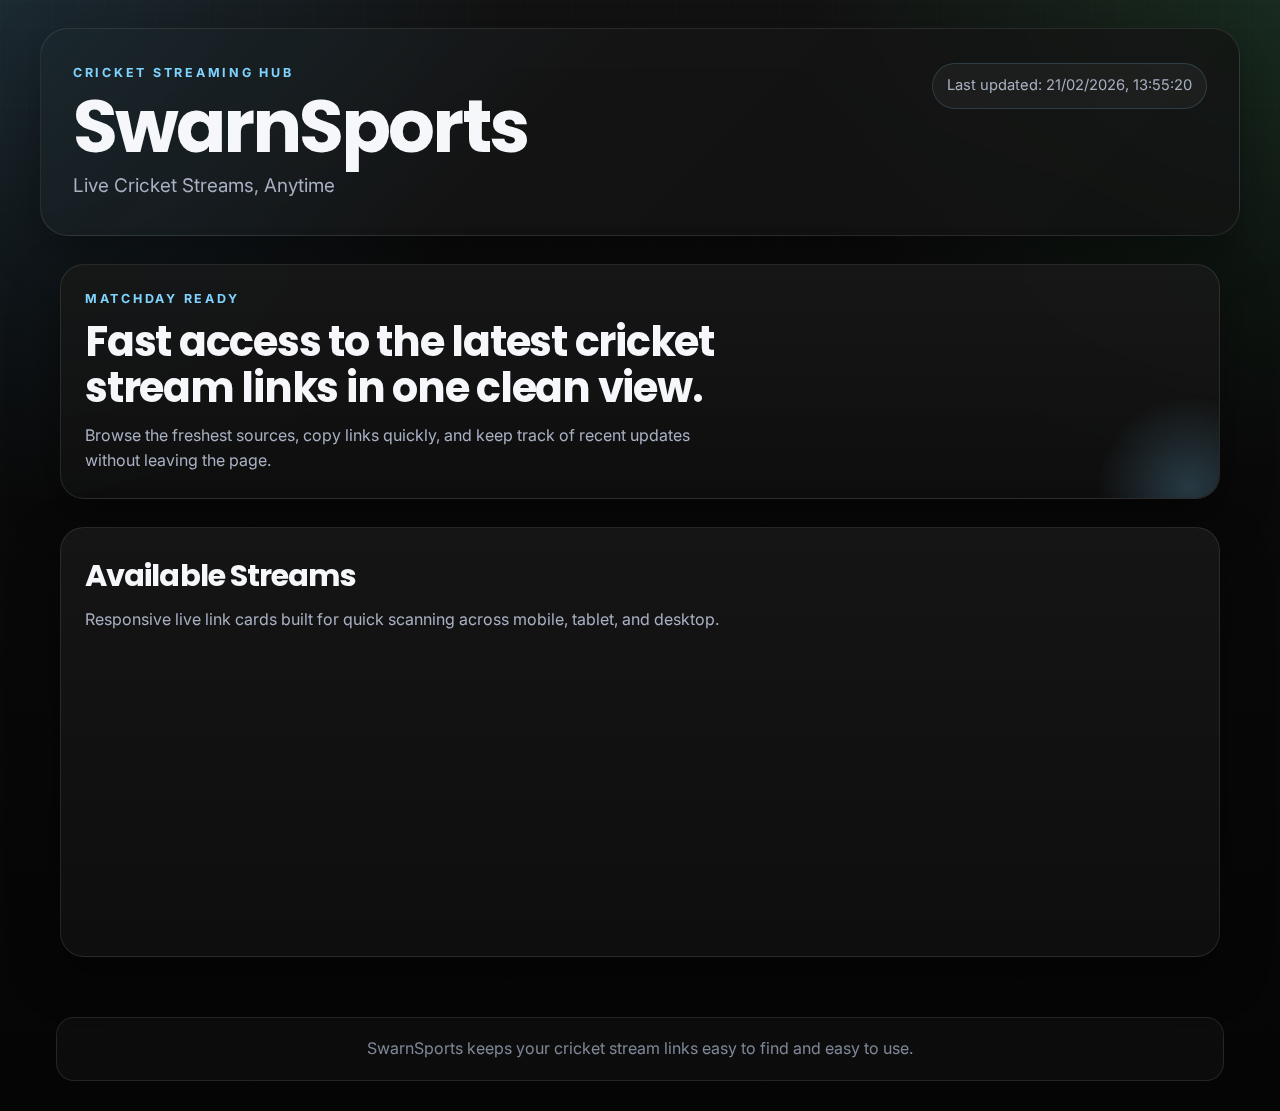
<file: index.html>
<!doctype html>
<html lang="en">
<head>
  <meta charset="UTF-8" />
  <meta name="viewport" content="width=device-width, initial-scale=1.0" />
  <meta name="description" content="SwarnSports cricket streaming links aggregator" />
  <title>SwarnSports</title>
  <link rel="preconnect" href="https://fonts.googleapis.com" />
  <link rel="preconnect" href="https://fonts.gstatic.com" crossorigin />
  <link
    href="https://fonts.googleapis.com/css2?family=Inter:wght@400;500;600;700&family=Poppins:wght@600;700;800&display=swap"
    rel="stylesheet"
  />
  <link rel="stylesheet" href="style.css" />
</head>
<body>
  <header class="site-header">
    <div class="header-content">
      <div class="brand-block">
        <p class="eyebrow">Cricket Streaming Hub</p>
        <h1>SwarnSports</h1>
        <p class="subtitle">Live Cricket Streams, Anytime</p>
      </div>
      <p class="last-updated">Last updated: <time id="last-updated">-</time></p>
    </div>
  </header>

  <main class="content" aria-live="polite">
    <section class="hero-panel" aria-label="Streaming overview">
      <div class="hero-copy">
        <p class="hero-kicker">Matchday Ready</p>
        <h2>Fast access to the latest cricket stream links in one clean view.</h2>
        <p class="hero-text">
          Browse the freshest sources, copy links quickly, and keep track of recent updates without leaving the page.
        </p>
      </div>
    </section>

    <section class="streams-section" aria-label="Available cricket streams">
      <div class="section-heading">
        <h2>Available Streams</h2>
        <p>Responsive live link cards built for quick scanning across mobile, tablet, and desktop.</p>
      </div>

      <section id="loading-state" class="state-card" role="status">
        <p>Fetching latest links...</p>
      </section>

      <section id="empty-state" class="state-card" hidden>
        <p>No links found</p>
      </section>

      <section id="links-container" class="links-grid" aria-label="Streaming links"></section>
    </section>
  </main>

  <template id="link-card-template">
    <article class="link-card">
      <h2 class="link-url-wrap">
        <a class="link-url" href="#" target="_blank" rel="noopener noreferrer"></a>
      </h2>
      <div class="meta-row">
        <span class="source-channel"></span>
        <time class="posted-time"></time>
      </div>
      <p class="message-preview"></p>
      <button type="button" class="copy-btn">Copy</button>
    </article>
  </template>

  <footer class="site-footer">
    <p>SwarnSports keeps your cricket stream links easy to find and easy to use.</p>
  </footer>

  <script src="script.js"></script>
</body>
</html>
</file>
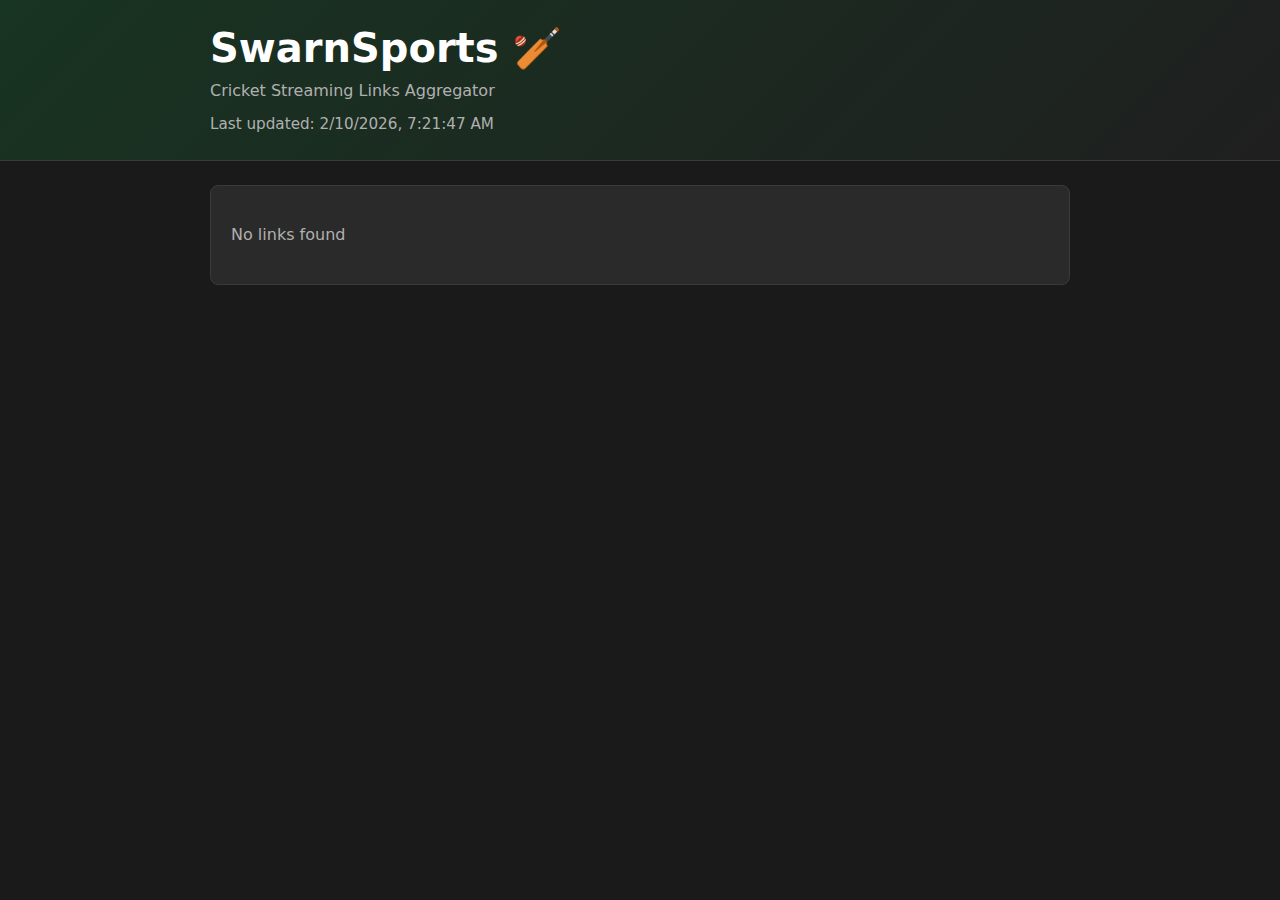
<file: frontend/index.html>
﻿<!doctype html>
<html lang="en">
<head>
  <meta charset="UTF-8" />
  <meta name="viewport" content="width=device-width, initial-scale=1.0" />
  <meta name="description" content="SwarnSports cricket streaming links aggregator" />
  <title>SwarnSports</title>
  <link rel="stylesheet" href="style.css" />
</head>
<body>
  <header class="site-header">
    <div class="header-content">
      <h1>SwarnSports 🏏</h1>
      <p class="subtitle">Cricket Streaming Links Aggregator</p>
      <p class="last-updated">Last updated: <time id="last-updated">-</time></p>
    </div>
  </header>

  <main class="content" aria-live="polite">
    <section id="loading-state" class="state-card" role="status">
      <p>Fetching latest links...</p>
    </section>

    <section id="empty-state" class="state-card" hidden>
      <p>No links found</p>
    </section>

    <section id="links-container" class="links-grid" aria-label="Streaming links"></section>
  </main>

  <template id="link-card-template">
    <article class="link-card">
      <h2 class="link-url-wrap">
        <a class="link-url" href="#" target="_blank" rel="noopener noreferrer"></a>
      </h2>
      <div class="meta-row">
        <span class="source-channel"></span>
        <time class="posted-time"></time>
      </div>
      <p class="message-preview"></p>
      <button type="button" class="copy-btn">Copy</button>
    </article>
  </template>

  <script src="script.js"></script>
</body>
</html>
</file>
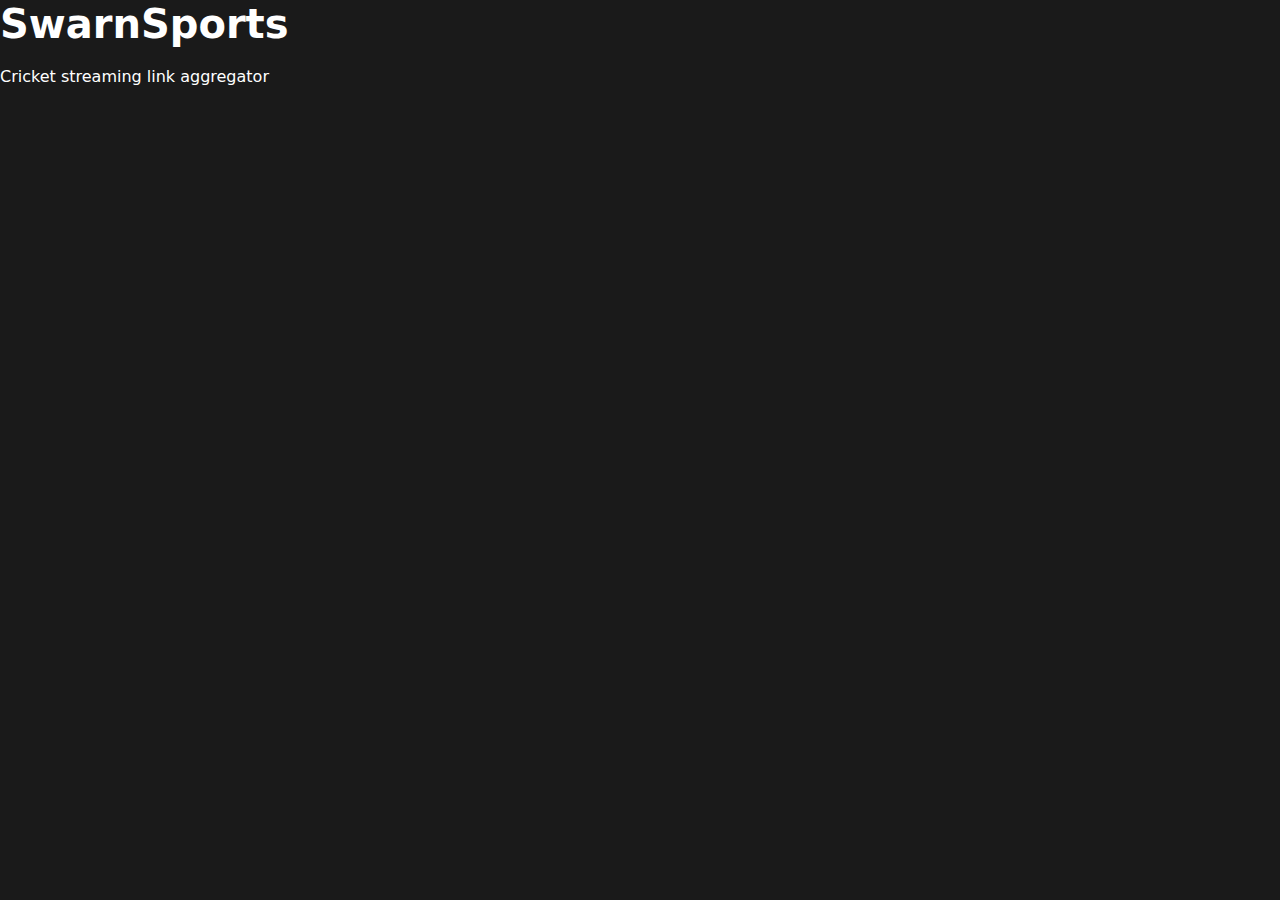
<file: SwarnSports/frontend/index.html>
﻿<!doctype html>
<html lang="en">
<head>
  <meta charset="UTF-8" />
  <meta name="viewport" content="width=device-width, initial-scale=1.0" />
  <title>SwarnSports</title>
  <link rel="stylesheet" href="style.css" />
</head>
<body>
  <main>
    <h1>SwarnSports</h1>
    <p>Cricket streaming link aggregator</p>
    <section id="links-container">
      <!-- TODO: Render aggregated links here -->
    </section>
  </main>
  <script src="script.js"></script>
</body>
</html>
</file>
<file: style.css>
:root {
  --bg-primary: #0a0a0a;
  --bg-secondary: rgba(255, 255, 255, 0.05);
  --bg-tertiary: rgba(255, 255, 255, 0.08);
  --surface-border: rgba(255, 255, 255, 0.1);
  --surface-strong: rgba(255, 255, 255, 0.14);
  --text-primary: #f5f7fb;
  --text-secondary: #a8b0c2;
  --text-muted: #7f8898;
  --accent: #7fd3ff;
  --accent-strong: #56b9f0;
  --accent-glow: rgba(127, 211, 255, 0.18);
  --shadow-soft: 0 18px 50px rgba(0, 0, 0, 0.38);
  --shadow-card: 0 18px 30px rgba(0, 0, 0, 0.24);
  --radius-lg: 24px;
  --radius-md: 18px;
  --radius-sm: 12px;
  --content-width: 1200px;
}

* {
  box-sizing: border-box;
}

html {
  color-scheme: dark;
}

body {
  margin: 0;
  min-height: 100vh;
  font-family: "Inter", system-ui, sans-serif;
  background:
    radial-gradient(circle at top left, rgba(86, 185, 240, 0.14), transparent 30%),
    radial-gradient(circle at top right, rgba(74, 222, 128, 0.12), transparent 28%),
    linear-gradient(180deg, #121212 0%, var(--bg-primary) 28%, #050505 100%);
  color: var(--text-primary);
  line-height: 1.6;
}

body::before {
  content: "";
  position: fixed;
  inset: 0;
  pointer-events: none;
  background-image:
    linear-gradient(rgba(255, 255, 255, 0.015) 1px, transparent 1px),
    linear-gradient(90deg, rgba(255, 255, 255, 0.015) 1px, transparent 1px);
  background-size: 26px 26px;
  mask-image: linear-gradient(180deg, rgba(0, 0, 0, 0.75), transparent 92%);
}

a,
button,
time,
span {
  -webkit-tap-highlight-color: transparent;
}

.site-header,
.content,
.site-footer {
  position: relative;
  z-index: 1;
}

.site-header {
  padding: 24px 16px 0;
}

.header-content {
  width: min(100%, var(--content-width));
  margin: 0 auto;
  padding: 28px 24px;
  display: flex;
  flex-direction: column;
  gap: 18px;
  border: 1px solid var(--surface-border);
  border-radius: calc(var(--radius-lg) + 4px);
  background:
    linear-gradient(135deg, rgba(127, 211, 255, 0.12), rgba(255, 255, 255, 0.04) 42%, rgba(255, 255, 255, 0.03)),
    rgba(8, 8, 8, 0.75);
  box-shadow: var(--shadow-soft);
  backdrop-filter: blur(16px);
}

.brand-block {
  display: grid;
  gap: 8px;
}

.eyebrow,
.hero-kicker {
  margin: 0;
  font-size: 0.78rem;
  font-weight: 700;
  letter-spacing: 0.22em;
  text-transform: uppercase;
  color: var(--accent);
}

h1,
.hero-copy h2,
.section-heading h2,
.link-url-wrap {
  margin: 0;
  font-family: "Poppins", "Inter", sans-serif;
}

h1 {
  font-size: clamp(2.4rem, 7vw, 4.6rem);
  line-height: 0.98;
  letter-spacing: -0.04em;
}

.subtitle {
  margin: 0;
  max-width: 36rem;
  font-size: clamp(1rem, 2.4vw, 1.18rem);
  color: var(--text-secondary);
}

.last-updated {
  margin: 0;
  align-self: flex-start;
  padding: 10px 14px;
  border: 1px solid rgba(127, 211, 255, 0.18);
  border-radius: 999px;
  background: rgba(255, 255, 255, 0.04);
  color: var(--text-secondary);
  font-size: 0.92rem;
}

.content {
  width: min(100%, var(--content-width));
  margin: 0 auto;
  padding: 24px 16px 56px;
  display: grid;
  gap: 24px;
}

.hero-panel,
.streams-section {
  border: 1px solid var(--surface-border);
  border-radius: var(--radius-lg);
  background:
    linear-gradient(180deg, rgba(255, 255, 255, 0.06), rgba(255, 255, 255, 0.03)),
    rgba(7, 7, 7, 0.78);
  box-shadow: var(--shadow-soft);
  backdrop-filter: blur(12px);
}

.hero-panel {
  overflow: hidden;
  position: relative;
  padding: 24px;
}

.hero-panel::after {
  content: "";
  position: absolute;
  inset: auto -60px -80px auto;
  width: 180px;
  height: 180px;
  border-radius: 50%;
  background: radial-gradient(circle, rgba(127, 211, 255, 0.22), transparent 72%);
  pointer-events: none;
}

.hero-copy {
  max-width: 42rem;
}

.hero-copy h2 {
  margin-top: 10px;
  font-size: clamp(1.6rem, 4vw, 2.6rem);
  line-height: 1.1;
  letter-spacing: -0.03em;
}

.hero-text,
.section-heading p,
.state-card p {
  margin: 0;
  color: var(--text-secondary);
}

.hero-text {
  margin-top: 12px;
  max-width: 38rem;
  font-size: 1rem;
}

.streams-section {
  padding: 20px;
}

.section-heading {
  display: grid;
  gap: 6px;
  margin-bottom: 18px;
}

.section-heading h2 {
  font-size: clamp(1.3rem, 2.8vw, 1.9rem);
  letter-spacing: -0.03em;
}

.state-card {
  grid-column: 1 / -1;
  margin-bottom: 16px;
  padding: 18px;
  border: 1px solid var(--surface-border);
  border-radius: var(--radius-md);
  background: var(--bg-secondary);
  box-shadow: inset 0 1px 0 rgba(255, 255, 255, 0.03);
}

.links-grid {
  display: grid;
  grid-template-columns: 1fr;
  gap: 16px;
}

.link-card {
  position: relative;
  display: flex;
  flex-direction: column;
  gap: 14px;
  min-height: 100%;
  padding: 20px;
  border: 1px solid var(--surface-border);
  border-radius: var(--radius-md);
  background: var(--bg-secondary);
  box-shadow: var(--shadow-card);
  overflow: hidden;
  transition:
    transform 0.25s ease,
    border-color 0.25s ease,
    box-shadow 0.25s ease,
    background-color 0.25s ease;
  opacity: 0;
  transform: translateY(14px);
  animation: cardEnter 0.45s ease forwards;
}

.link-card::before {
  content: "";
  position: absolute;
  inset: 0;
  border-radius: inherit;
  background: linear-gradient(180deg, rgba(127, 211, 255, 0.1), transparent 45%);
  opacity: 0;
  transition: opacity 0.25s ease;
  pointer-events: none;
}

.link-card:hover {
  transform: translateY(-6px);
  border-color: rgba(127, 211, 255, 0.32);
  background: var(--bg-tertiary);
  box-shadow:
    0 22px 34px rgba(0, 0, 0, 0.34),
    0 0 0 1px rgba(127, 211, 255, 0.08),
    0 0 24px var(--accent-glow);
}

.link-card:hover::before {
  opacity: 1;
}

.link-url-wrap {
  font-size: 1.05rem;
  line-height: 1.35;
}

.link-url {
  color: #d8ecff;
  text-decoration: none;
  word-break: break-word;
}

.link-url:hover {
  color: #ffffff;
  text-decoration: underline;
  text-decoration-color: rgba(127, 211, 255, 0.5);
}

.meta-row {
  display: flex;
  flex-wrap: wrap;
  justify-content: space-between;
  gap: 10px;
  color: var(--text-muted);
  font-size: 0.9rem;
}

.source-channel,
.posted-time {
  display: inline-flex;
  align-items: center;
  padding: 6px 10px;
  border-radius: 999px;
  background: rgba(255, 255, 255, 0.04);
}

.message-preview {
  margin: 0;
  color: var(--text-secondary);
  font-size: 0.97rem;
  flex: 1;
}

.copy-btn {
  align-self: flex-start;
  border: 1px solid transparent;
  border-radius: 999px;
  padding: 11px 16px;
  background: linear-gradient(135deg, var(--accent) 0%, var(--accent-strong) 100%);
  color: #041018;
  font-family: "Inter", system-ui, sans-serif;
  font-size: 0.94rem;
  font-weight: 700;
  cursor: pointer;
  box-shadow: 0 10px 24px rgba(86, 185, 240, 0.24);
  transition: transform 0.2s ease, box-shadow 0.2s ease, opacity 0.2s ease;
}

.copy-btn:hover {
  transform: translateY(-1px);
  box-shadow: 0 14px 28px rgba(86, 185, 240, 0.32);
}

.copy-btn:disabled {
  opacity: 0.6;
  cursor: not-allowed;
  transform: none;
  box-shadow: none;
}

.site-footer {
  width: min(100%, var(--content-width));
  margin: 0 auto;
  padding: 0 16px 30px;
}

.site-footer p {
  margin: 0;
  padding: 18px 24px;
  border: 1px solid var(--surface-border);
  border-radius: var(--radius-md);
  background: rgba(255, 255, 255, 0.03);
  color: var(--text-muted);
  text-align: center;
}

@keyframes cardEnter {
  from {
    opacity: 0;
    transform: translateY(14px);
  }

  to {
    opacity: 1;
    transform: translateY(0);
  }
}

@media (min-width: 700px) {
  .site-header {
    padding: 28px 20px 0;
  }

  .content {
    padding: 28px 20px 60px;
  }

  .links-grid {
    grid-template-columns: repeat(2, minmax(0, 1fr));
  }

  .streams-section {
    padding: 24px;
  }
}

@media (min-width: 1024px) {
  .header-content {
    padding: 34px 32px;
    align-items: end;
    grid-template-columns: minmax(0, 1fr) auto;
    display: grid;
  }

  .last-updated {
    align-self: start;
    justify-self: end;
  }

  .content {
    gap: 28px;
  }

  .links-grid {
    grid-template-columns: repeat(3, minmax(0, 1fr));
  }
}

@media (max-width: 699px) {
  .hero-panel,
  .streams-section,
  .header-content {
    padding-left: 18px;
    padding-right: 18px;
  }

  .link-card,
  .state-card {
    padding: 18px;
  }

  .meta-row {
    flex-direction: column;
    align-items: flex-start;
  }

  .site-footer p {
    padding: 16px 18px;
  }
}
</file>
<file: frontend/style.css>
﻿:root {
  --bg-primary: #1a1a1a;
  --bg-secondary: #2a2a2a;
  --accent: #2d7d46;
  --text-primary: #ffffff;
  --text-secondary: #b0b0b0;
  --border: #3a3a3a;
}

* {
  box-sizing: border-box;
}

body {
  margin: 0;
  font-family: system-ui, -apple-system, "Segoe UI", Roboto, Helvetica, Arial, sans-serif;
  background: var(--bg-primary);
  color: var(--text-primary);
  line-height: 1.6;
}

.site-header {
  position: sticky;
  top: 0;
  z-index: 20;
  background: linear-gradient(135deg, #183422 0%, #1f1f1f 100%);
  border-bottom: 1px solid var(--border);
}

.header-content {
  max-width: 900px;
  margin: 0 auto;
  padding: 20px 16px;
}

h1 {
  margin: 0;
  font-size: 2.5rem;
  font-weight: 700;
  line-height: 1.2;
}

.subtitle {
  margin: 6px 0 0;
  color: var(--text-secondary);
  font-size: 1rem;
}

.last-updated {
  margin: 8px 0 0;
  color: var(--text-secondary);
  font-size: 0.95rem;
}

.content {
  max-width: 900px;
  margin: 0 auto;
  padding: 20px 16px 28px;
}

.state-card {
  border: 1px solid var(--border);
  background: var(--bg-secondary);
  border-radius: 8px;
  padding: 20px;
  color: var(--text-secondary);
}

.links-grid {
  display: grid;
  grid-template-columns: 1fr;
  gap: 16px;
}

.link-card {
  border: 1px solid var(--border);
  background: var(--bg-secondary);
  border-radius: 8px;
  padding: 20px;
  box-shadow: 0 2px 8px rgba(0, 0, 0, 0.2);
  transition: transform 0.3s ease, box-shadow 0.3s ease, border-color 0.3s ease;
  opacity: 0;
  transform: translateY(14px);
  animation: cardEnter 0.45s ease forwards;
}

.link-card:hover {
  transform: translateY(-4px);
  border-color: var(--accent);
  box-shadow: 0 12px 24px rgba(0, 0, 0, 0.35);
}

.link-url-wrap {
  margin: 0 0 10px;
  font-size: 1.2rem;
}

.link-url {
  font-family: ui-monospace, SFMono-Regular, Menlo, Monaco, Consolas, "Liberation Mono", "Courier New", monospace;
  color: #8cc8ff;
  text-decoration: none;
  word-break: break-all;
}

.link-url:hover {
  text-decoration: underline;
}

.meta-row {
  display: flex;
  justify-content: space-between;
  gap: 10px;
  margin-bottom: 10px;
  color: var(--text-secondary);
  font-size: 0.92rem;
}

.message-preview {
  margin: 0 0 14px;
  color: var(--text-primary);
  font-size: 1rem;
}

.copy-btn {
  border: none;
  border-radius: 8px;
  padding: 10px 14px;
  background: var(--accent);
  color: var(--text-primary);
  font-weight: 600;
  cursor: pointer;
  transition: transform 0.3s ease, filter 0.3s ease, opacity 0.3s ease;
}

.copy-btn:hover {
  transform: scale(1.04);
  filter: brightness(1.08);
}

.copy-btn:disabled {
  opacity: 0.6;
  cursor: not-allowed;
  transform: none;
}

@keyframes cardEnter {
  from {
    opacity: 0;
    transform: translateY(14px);
  }
  to {
    opacity: 1;
    transform: translateY(0);
  }
}

@media (min-width: 768px) {
  .header-content {
    padding: 24px 20px;
  }

  .content {
    padding: 24px 20px 36px;
  }

  .links-grid {
    grid-template-columns: 1fr 1fr;
  }
}

@media (max-width: 767px) {
  h1 {
    font-size: 2rem;
  }

  .subtitle,
  .message-preview {
    font-size: 0.95rem;
  }

  .state-card,
  .link-card {
    padding: 16px;
  }
}
</file>
<file: SwarnSports/frontend/style.css>
﻿:root {
  --bg-primary: #1a1a1a;
  --bg-secondary: #2a2a2a;
  --accent: #2d7d46;
  --text-primary: #ffffff;
  --text-secondary: #b0b0b0;
  --border: #3a3a3a;
}

* {
  box-sizing: border-box;
}

body {
  margin: 0;
  font-family: system-ui, -apple-system, "Segoe UI", Roboto, Helvetica, Arial, sans-serif;
  background: var(--bg-primary);
  color: var(--text-primary);
  line-height: 1.6;
}

.site-header {
  position: sticky;
  top: 0;
  z-index: 20;
  background: linear-gradient(135deg, #183422 0%, #1f1f1f 100%);
  border-bottom: 1px solid var(--border);
}

.header-content {
  max-width: 900px;
  margin: 0 auto;
  padding: 20px 16px;
}

h1 {
  margin: 0;
  font-size: 2.5rem;
  font-weight: 700;
  line-height: 1.2;
}

.subtitle {
  margin: 6px 0 0;
  color: var(--text-secondary);
  font-size: 1rem;
}

.last-updated {
  margin: 8px 0 0;
  color: var(--text-secondary);
  font-size: 0.95rem;
}

.content {
  max-width: 900px;
  margin: 0 auto;
  padding: 20px 16px 28px;
}

.state-card {
  border: 1px solid var(--border);
  background: var(--bg-secondary);
  border-radius: 8px;
  padding: 20px;
  color: var(--text-secondary);
}

.links-grid {
  display: grid;
  grid-template-columns: 1fr;
  gap: 16px;
}

.link-card {
  border: 1px solid var(--border);
  background: var(--bg-secondary);
  border-radius: 8px;
  padding: 20px;
  box-shadow: 0 2px 8px rgba(0, 0, 0, 0.2);
  transition: transform 0.3s ease, box-shadow 0.3s ease, border-color 0.3s ease;
  opacity: 0;
  transform: translateY(14px);
  animation: cardEnter 0.45s ease forwards;
}

.link-card:hover {
  transform: translateY(-4px);
  border-color: var(--accent);
  box-shadow: 0 12px 24px rgba(0, 0, 0, 0.35);
}

.link-url-wrap {
  margin: 0 0 10px;
  font-size: 1.2rem;
}

.link-url {
  font-family: ui-monospace, SFMono-Regular, Menlo, Monaco, Consolas, "Liberation Mono", "Courier New", monospace;
  color: #8cc8ff;
  text-decoration: none;
  word-break: break-all;
}

.link-url:hover {
  text-decoration: underline;
}

.meta-row {
  display: flex;
  justify-content: space-between;
  gap: 10px;
  margin-bottom: 10px;
  color: var(--text-secondary);
  font-size: 0.92rem;
}

.message-preview {
  margin: 0 0 14px;
  color: var(--text-primary);
  font-size: 1rem;
}

.copy-btn {
  border: none;
  border-radius: 8px;
  padding: 10px 14px;
  background: var(--accent);
  color: var(--text-primary);
  font-weight: 600;
  cursor: pointer;
  transition: transform 0.3s ease, filter 0.3s ease, opacity 0.3s ease;
}

.copy-btn:hover {
  transform: scale(1.04);
  filter: brightness(1.08);
}

.copy-btn:disabled {
  opacity: 0.6;
  cursor: not-allowed;
  transform: none;
}

@keyframes cardEnter {
  from {
    opacity: 0;
    transform: translateY(14px);
  }
  to {
    opacity: 1;
    transform: translateY(0);
  }
}

@media (min-width: 768px) {
  .header-content {
    padding: 24px 20px;
  }

  .content {
    padding: 24px 20px 36px;
  }

  .links-grid {
    grid-template-columns: 1fr 1fr;
  }
}

@media (max-width: 767px) {
  h1 {
    font-size: 2rem;
  }

  .subtitle,
  .message-preview {
    font-size: 0.95rem;
  }

  .state-card,
  .link-card {
    padding: 16px;
  }
}
</file>
